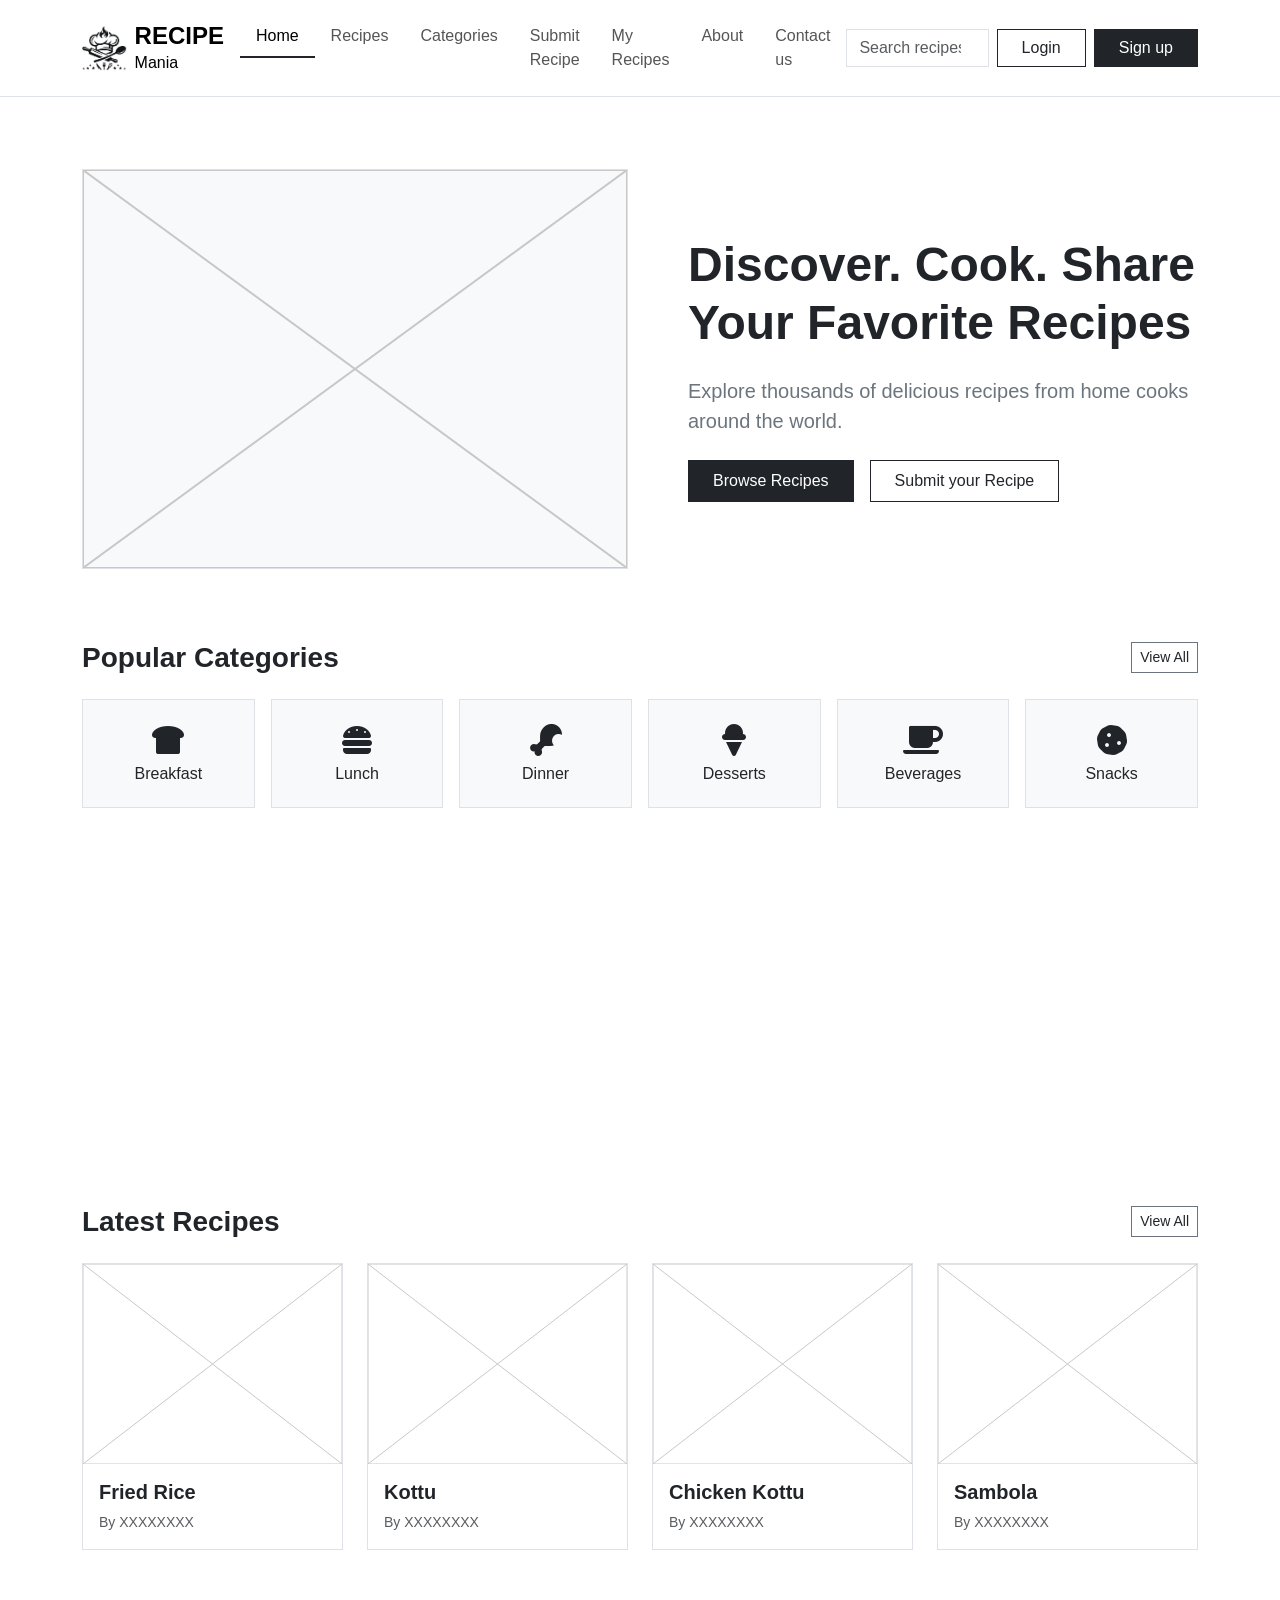
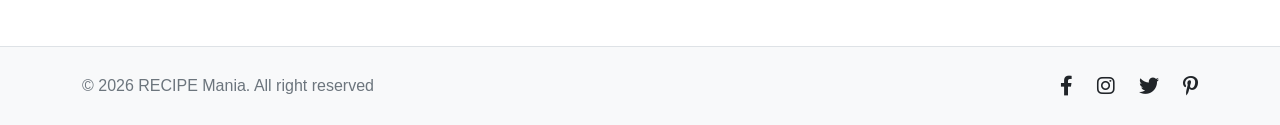
<file: index.html>
<!DOCTYPE html>
<html lang="en">
<head>
    <meta charset="UTF-8">
    <meta name="viewport" content="width=device-width, initial-scale=1.0">
    <title>RECIPE Mania - Home</title>
    <!-- Bootstrap 5 CSS -->
    <link href="https://cdn.jsdelivr.net/npm/bootstrap@5.3.0/dist/css/bootstrap.min.css" rel="stylesheet">
    <link rel="stylesheet" href="assets/css/style.css">
    <!-- Font Awesome -->
    <link rel="stylesheet" href="https://cdnjs.cloudflare.com/ajax/libs/font-awesome/6.0.0/css/all.min.css">
</head>
<body>

    <!-- Navbar -->
    <nav class="navbar navbar-expand-lg navbar-light bg-white py-3 border-bottom sticky-top">
        <div class="container">
            <a class="navbar-brand d-flex align-items-center" href="index.html">
                 <img src="assets/images/logo.jpg" alt="Logo" height="45" class="me-2">
                 <span class="fw-bold fs-4" style="line-height: 1;">RECIPE <br><small class="fw-normal fs-6">Mania</small></span>
            </a>
            <button class="navbar-toggler" type="button" data-bs-toggle="collapse" data-bs-target="#navbarNav">
                <span class="navbar-toggler-icon"></span>
            </button>
            <div class="collapse navbar-collapse" id="navbarNav">
                <ul class="navbar-nav mx-auto mb-2 mb-lg-0 fw-medium">
                    <li class="nav-item"><a class="nav-link active border-bottom border-2 border-dark" href="index.html">Home</a></li>
                    <li class="nav-item"><a class="nav-link" href="search.html">Recipes</a></li>
                    <li class="nav-item"><a class="nav-link" href="#">Categories</a></li>
                    <li class="nav-item"><a class="nav-link" href="submit.html">Submit Recipe</a></li>
                    <li class="nav-item"><a class="nav-link" href="#">My Recipes</a></li>
                    <li class="nav-item"><a class="nav-link" href="#">About</a></li>
                    <li class="nav-item"><a class="nav-link" href="#">Contact us</a></li>
                </ul>
                <div class="d-flex align-items-center gap-2">
                    <input class="form-control rounded-0" type="search" placeholder="Search recipes...." aria-label="Search">
                    <a href="login.html" class="btn btn-outline-dark rounded-0 px-4 text-nowrap">Login</a>
                    <a href="login.html" class="btn btn-dark rounded-0 px-4 text-nowrap">Sign up</a>
                </div>
            </div>
        </div>
    </nav>

    <!-- Main Content Placeholder -->
      <section class="container py-5 mt-4">
        <div class="row align-items-center">
            <div class="col-lg-6 mb-4 mb-lg-0">
                <div class="bg-light w-100 d-flex justify-content-center align-items-center position-relative border" style="height: 400px;">
                    <!-- Placeholder for Hero Image -->
                    <svg width="100%" height="100%" xmlns="http://www.w3.org/2000/svg">
                        <line x1="0" y1="0" x2="100%" y2="100%" style="stroke:rgb(200,200,200);stroke-width:2" />
                        <line x1="0" y1="100%" x2="100%" y2="0" style="stroke:rgb(200,200,200);stroke-width:2" />
                        <rect width="100%" height="100%" fill="none" style="stroke:rgb(200,200,200);stroke-width:2" />
                    </svg>
                </div>
            </div>
            <div class="col-lg-6 ps-lg-5">
                <h1 class="display-5 fw-bold mb-4 text-dark">Discover. Cook. Share <br>Your Favorite Recipes</h1>
                <p class="lead mb-4 text-secondary">Explore thousands of delicious recipes from home cooks around the world.</p>
                <div class="d-flex gap-3">
                    <a href="search.html" class="btn btn-dark rounded-0 px-4 py-2">Browse Recipes</a>
                    <a href="submit.html" class="btn btn-outline-dark rounded-0 px-4 py-2">Submit your Recipe</a>
                </div>
            </div>
        </div>
    </section>
    <main style="min-height: 60vh;">
        <!-- Content will be added here -->
           <section class="container py-4">
        <div class="d-flex justify-content-between align-items-center mb-4">
            <h3 class="fw-bold mb-0">Popular Categories</h3>
            <a href="#" class="btn btn-outline-secondary btn-sm rounded-0 text-dark">View All</a>
        </div>
        <div class="row row-cols-2 row-cols-md-3 row-cols-lg-6 g-3">
            <div class="col">
                <div class="category-card card text-center py-4 border rounded-0 h-100">
                    <i class="fas fa-bread-slice fs-2 mb-2 text-dark"></i>
                    <h6 class="mb-0">Breakfast</h6>
                </div>
            </div>
            <div class="col">
                <div class="category-card card text-center py-4 border rounded-0 h-100">
                    <i class="fas fa-hamburger fs-2 mb-2 text-dark"></i>
                    <h6 class="mb-0">Lunch</h6>
                </div>
            </div>
            <div class="col">
                <div class="category-card card text-center py-4 border rounded-0 h-100">
                    <i class="fas fa-drumstick-bite fs-2 mb-2 text-dark"></i>
                    <h6 class="mb-0">Dinner</h6>
                </div>
            </div>
            <div class="col">
                <div class="category-card card text-center py-4 border rounded-0 h-100">
                    <i class="fas fa-ice-cream fs-2 mb-2 text-dark"></i>
                    <h6 class="mb-0">Desserts</h6>
                </div>
            </div>
            <div class="col">
                <div class="category-card card text-center py-4 border rounded-0 h-100">
                    <i class="fas fa-coffee fs-2 mb-2 text-dark"></i>
                    <h6 class="mb-0">Beverages</h6>
                </div>
            </div>
            <div class="col">
                <div class="category-card card text-center py-4 border rounded-0 h-100">
                    <i class="fas fa-cookie fs-2 mb-2 text-dark"></i>
                    <h6 class="mb-0">Snacks</h6>
                </div>
            </div>
        </div>
    </section>
    </main>

        <!-- Latest Recipes -->
    <section class="container py-5 mb-5">
        <div class="d-flex justify-content-between align-items-center mb-4">
            <h3 class="fw-bold mb-0">Latest Recipes</h3>
            <a href="search.html" class="btn btn-outline-secondary btn-sm rounded-0 text-dark">View All</a>
        </div>
        <div class="row row-cols-1 row-cols-md-2 row-cols-lg-4 g-4">
            <!-- Recipe 1 -->
            <div class="col">
                <div class="recipe-card card rounded-0 border h-100">
                    <div class="card-img-top position-relative" style="height: 200px;">
                        <svg width="100%" height="100%" xmlns="http://www.w3.org/2000/svg">
                            <line x1="0" y1="0" x2="100%" y2="100%" style="stroke:rgb(200,200,200);stroke-width:1" />
                            <line x1="0" y1="100%" x2="100%" y2="0" style="stroke:rgb(200,200,200);stroke-width:1" />
                            <rect width="100%" height="100%" fill="none" style="stroke:rgb(200,200,200);stroke-width:1" />
                        </svg>
                    </div>
                    <div class="card-body">
                        <h5 class="card-title fw-bold">Fried Rice</h5>
                        <p class="card-text text-muted small">By XXXXXXXX</p>
                    </div>
                </div>
            </div>
            <!-- Recipe 2 -->
            <div class="col">
                <div class="recipe-card card rounded-0 border h-100">
                    <div class="card-img-top position-relative" style="height: 200px;">
                        <svg width="100%" height="100%" xmlns="http://www.w3.org/2000/svg">
                            <line x1="0" y1="0" x2="100%" y2="100%" style="stroke:rgb(200,200,200);stroke-width:1" />
                            <line x1="0" y1="100%" x2="100%" y2="0" style="stroke:rgb(200,200,200);stroke-width:1" />
                            <rect width="100%" height="100%" fill="none" style="stroke:rgb(200,200,200);stroke-width:1" />
                        </svg>
                    </div>
                    <div class="card-body">
                        <h5 class="card-title fw-bold">Kottu</h5>
                        <p class="card-text text-muted small">By XXXXXXXX</p>
                    </div>
                </div>
            </div>
            <!-- Recipe 3 -->
            <div class="col">
                <div class="recipe-card card rounded-0 border h-100">
                    <div class="card-img-top position-relative" style="height: 200px;">
                        <svg width="100%" height="100%" xmlns="http://www.w3.org/2000/svg">
                            <line x1="0" y1="0" x2="100%" y2="100%" style="stroke:rgb(200,200,200);stroke-width:1" />
                            <line x1="0" y1="100%" x2="100%" y2="0" style="stroke:rgb(200,200,200);stroke-width:1" />
                            <rect width="100%" height="100%" fill="none" style="stroke:rgb(200,200,200);stroke-width:1" />
                        </svg>
                    </div>
                    <div class="card-body">
                        <h5 class="card-title fw-bold">Chicken Kottu</h5>
                        <p class="card-text text-muted small">By XXXXXXXX</p>
                    </div>
                </div>
            </div>
            <!-- Recipe 4 -->
            <div class="col">
                <div class="recipe-card card rounded-0 border h-100">
                    <div class="card-img-top position-relative" style="height: 200px;">
                        <svg width="100%" height="100%" xmlns="http://www.w3.org/2000/svg">
                            <line x1="0" y1="0" x2="100%" y2="100%" style="stroke:rgb(200,200,200);stroke-width:1" />
                            <line x1="0" y1="100%" x2="100%" y2="0" style="stroke:rgb(200,200,200);stroke-width:1" />
                            <rect width="100%" height="100%" fill="none" style="stroke:rgb(200,200,200);stroke-width:1" />
                        </svg>
                    </div>
                    <div class="card-body">
                        <h5 class="card-title fw-bold">Sambola</h5>
                        <p class="card-text text-muted small">By XXXXXXXX</p>
                    </div>
                </div>
            </div>
        </div>
    </section>

    <!-- Footer -->
    <footer class="bg-light py-4 mt-auto border-top">
        <div class="container d-flex flex-column flex-md-row justify-content-between align-items-center">
            <div class="text-secondary mb-3 mb-md-0">
                &copy; 2026 RECIPE Mania. All right reserved
            </div>
            <div class="d-flex gap-4 fs-5 text-dark">
                <a href="#" class="text-dark"><i class="fab fa-facebook-f"></i></a>
                <a href="#" class="text-dark"><i class="fab fa-instagram"></i></a>
                <a href="#" class="text-dark"><i class="fab fa-twitter"></i></a>
                <a href="#" class="text-dark"><i class="fab fa-pinterest-p"></i></a>
            </div>
        </div>
    </footer>

    <!-- Bootstrap JS -->
    <script src="https://cdn.jsdelivr.net/npm/bootstrap@5.3.0/dist/js/bootstrap.bundle.min.js"></script>
</body>
</html>
</file>
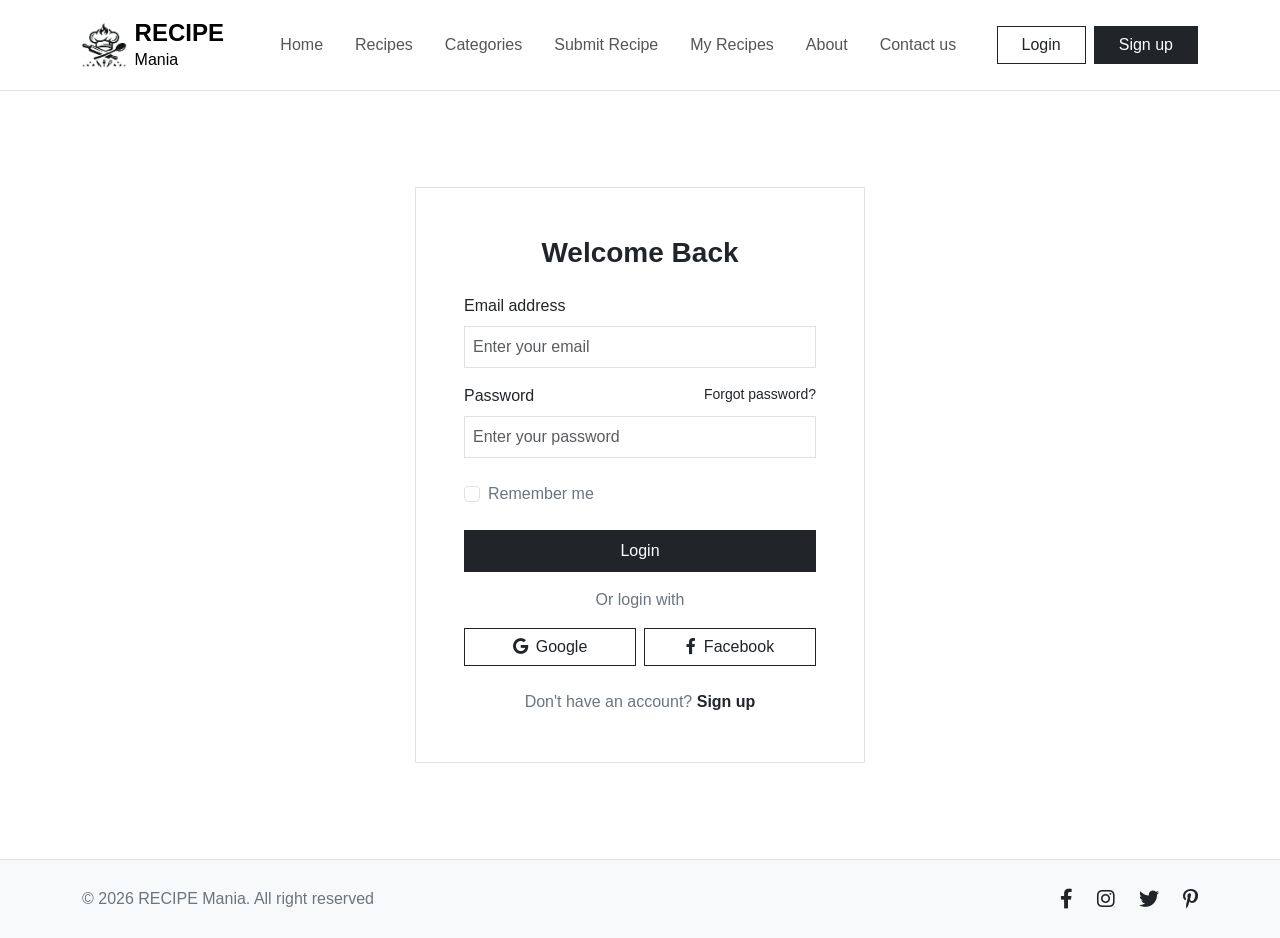
<file: login.html>
<!DOCTYPE html>
<html lang="en">
<head>
    <meta charset="UTF-8">
    <meta name="viewport" content="width=device-width, initial-scale=1.0">
    <title>RECIPE Mania - Login</title>
    <!-- Bootstrap 5 CSS -->
    <link href="https://cdn.jsdelivr.net/npm/bootstrap@5.3.0/dist/css/bootstrap.min.css" rel="stylesheet">
    <link rel="stylesheet" href="assets/css/style.css">
    <!-- Font Awesome -->
    <link rel="stylesheet" href="https://cdnjs.cloudflare.com/ajax/libs/font-awesome/6.0.0/css/all.min.css">
</head>
<body>

    <!-- Navbar -->
    <nav class="navbar navbar-expand-lg navbar-light bg-white py-3 border-bottom sticky-top">
        <div class="container">
            <a class="navbar-brand d-flex align-items-center" href="index.html">
                 <img src="assets/images/logo.jpg" alt="Logo" height="45" class="me-2">
                 <span class="fw-bold fs-4" style="line-height: 1;">RECIPE <br><small class="fw-normal fs-6">Mania</small></span>
            </a>
            <button class="navbar-toggler" type="button" data-bs-toggle="collapse" data-bs-target="#navbarNav">
                <span class="navbar-toggler-icon"></span>
            </button>
            <div class="collapse navbar-collapse" id="navbarNav">
                <ul class="navbar-nav mx-auto mb-2 mb-lg-0 fw-medium">
                    <li class="nav-item"><a class="nav-link" href="index.html">Home</a></li>
                    <li class="nav-item"><a class="nav-link" href="search.html">Recipes</a></li>
                    <li class="nav-item"><a class="nav-link" href="#">Categories</a></li>
                    <li class="nav-item"><a class="nav-link" href="submit.html">Submit Recipe</a></li>
                    <li class="nav-item"><a class="nav-link" href="#">My Recipes</a></li>
                    <li class="nav-item"><a class="nav-link" href="#">About</a></li>
                    <li class="nav-item"><a class="nav-link" href="#">Contact us</a></li>
                </ul>
                <div class="d-flex align-items-center gap-2">
                    <a href="login.html" class="btn btn-outline-dark rounded-0 px-4 text-nowrap">Login</a>
                    <a href="login.html" class="btn btn-dark rounded-0 px-4 text-nowrap">Sign up</a>
                </div>
            </div>
        </div>
    </nav>

    <!-- Login Section -->
    <section class="container py-5 my-5 d-flex justify-content-center align-items-center" style="min-height: 50vh;">
        <div class="card rounded-0 border" style="max-width: 450px; width: 100%;">
            <div class="card-body p-5">
                <h3 class="fw-bold text-center mb-4">Welcome Back</h3>
                
                <form action="#" method="POST" id="loginForm">
                    <div class="mb-3">
                        <label for="email" class="form-label fw-medium">Email address</label>
                        <input type="email" class="form-control rounded-0 p-2" id="email" placeholder="Enter your email" required>
                    </div>
                    
                    <div class="mb-4">
                        <label for="password" class="form-label fw-medium d-flex justify-content-between">
                            Password
                            <a href="#" class="text-decoration-none text-dark small">Forgot password?</a>
                        </label>
                        <input type="password" class="form-control rounded-0 p-2" id="password" placeholder="Enter your password" required>
                    </div>
                    
                    <div class="mb-4 form-check">
                        <input type="checkbox" class="form-check-input" id="rememberMe">
                        <label class="form-check-label text-secondary" for="rememberMe">Remember me</label>
                    </div>
                    
                    <button type="submit" class="btn btn-dark rounded-0 w-100 py-2 mb-3">Login</button>
                    
                    <div class="text-center text-secondary mb-3">Or login with</div>
                    
                    <div class="d-flex gap-2 mb-4">
                        <button type="button" class="btn btn-outline-dark rounded-0 w-50"><i class="fab fa-google me-2"></i>Google</button>
                        <button type="button" class="btn btn-outline-dark rounded-0 w-50"><i class="fab fa-facebook-f me-2"></i>Facebook</button>
                    </div>
                    
                    <div class="text-center">
                        <span class="text-secondary">Don't have an account?</span> 
                        <a href="#" class="text-dark fw-bold text-decoration-none">Sign up</a>
                    </div>
                </form>
            </div>
        </div>
    </section>

    <!-- Footer -->
    <footer class="bg-light py-4 mt-auto border-top">
        <div class="container d-flex flex-column flex-md-row justify-content-between align-items-center">
            <div class="text-secondary mb-3 mb-md-0">
                &copy; 2026 RECIPE Mania. All right reserved
            </div>
            <div class="d-flex gap-4 fs-5 text-dark">
                <a href="#" class="text-dark"><i class="fab fa-facebook-f"></i></a>
                <a href="#" class="text-dark"><i class="fab fa-instagram"></i></a>
                <a href="#" class="text-dark"><i class="fab fa-twitter"></i></a>
                <a href="#" class="text-dark"><i class="fab fa-pinterest-p"></i></a>
            </div>
        </div>
    </footer>

    <!-- Bootstrap JS -->
    <script src="https://cdn.jsdelivr.net/npm/bootstrap@5.3.0/dist/js/bootstrap.bundle.min.js"></script>
</body>
</html>
</file>
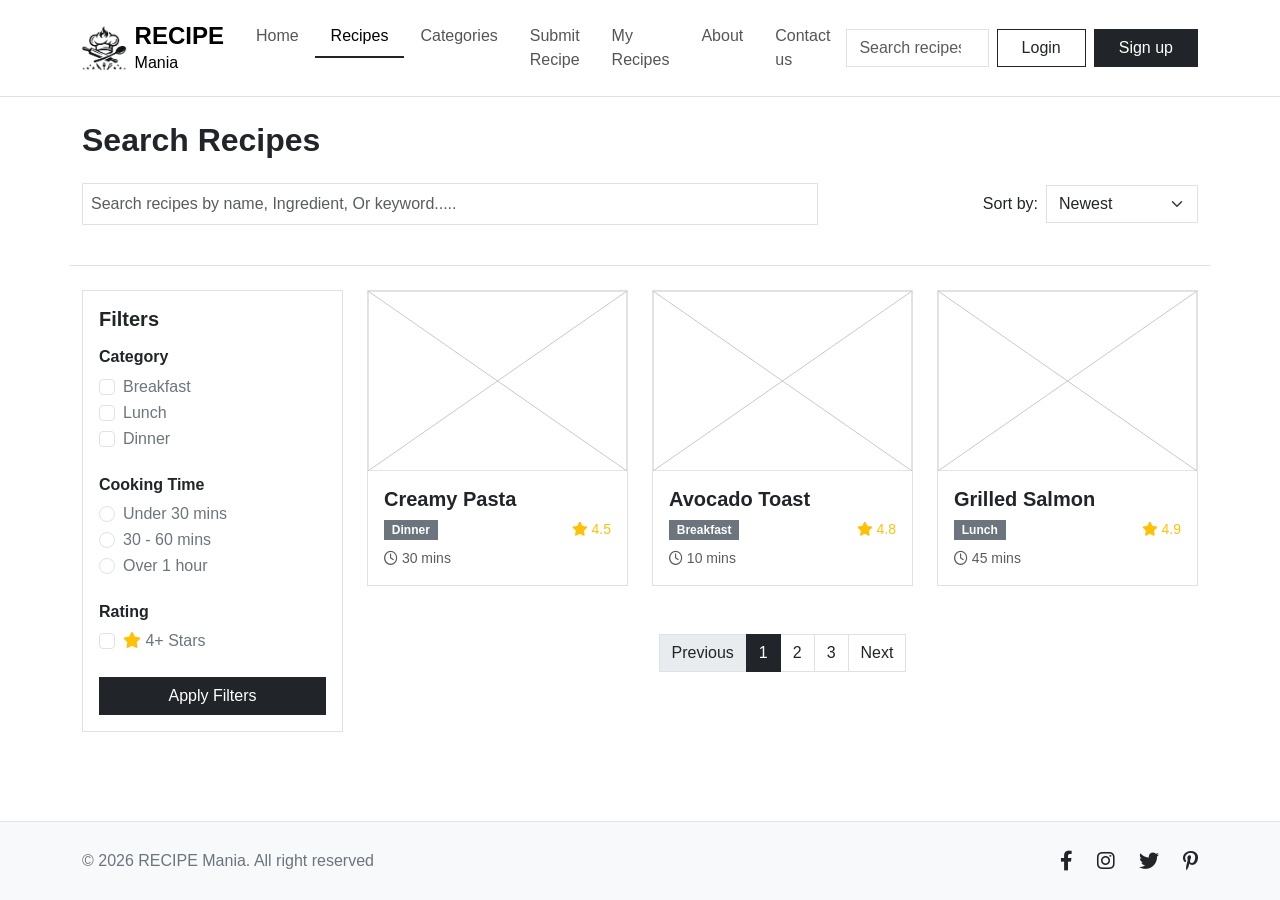
<file: search.html>
<!DOCTYPE html>
<html lang="en">
<head>
    <meta charset="UTF-8">
    <meta name="viewport" content="width=device-width, initial-scale=1.0">
    <title>RECIPE Mania - Search Recipes</title>
    <!-- Bootstrap 5 CSS -->
    <link href="https://cdn.jsdelivr.net/npm/bootstrap@5.3.0/dist/css/bootstrap.min.css" rel="stylesheet">
    <link rel="stylesheet" href="assets/css/style.css">
    <!-- Font Awesome -->
    <link rel="stylesheet" href="https://cdnjs.cloudflare.com/ajax/libs/font-awesome/6.0.0/css/all.min.css">
</head>
<body>

    <!-- Navbar -->
    <nav class="navbar navbar-expand-lg navbar-light bg-white py-3 border-bottom sticky-top">
        <div class="container">
            <a class="navbar-brand d-flex align-items-center" href="index.html">
                 <img src="assets/images/logo.jpg" alt="Logo" height="45" class="me-2">
                 <span class="fw-bold fs-4" style="line-height: 1;">RECIPE <br><small class="fw-normal fs-6">Mania</small></span>
            </a>
            <button class="navbar-toggler" type="button" data-bs-toggle="collapse" data-bs-target="#navbarNav">
                <span class="navbar-toggler-icon"></span>
            </button>
            <div class="collapse navbar-collapse" id="navbarNav">
                <ul class="navbar-nav mx-auto mb-2 mb-lg-0 fw-medium">
                    <li class="nav-item"><a class="nav-link" href="index.html">Home</a></li>
                    <li class="nav-item"><a class="nav-link active border-bottom border-2 border-dark" href="search.html">Recipes</a></li>
                    <li class="nav-item"><a class="nav-link" href="#">Categories</a></li>
                    <li class="nav-item"><a class="nav-link" href="submit.html">Submit Recipe</a></li>
                    <li class="nav-item"><a class="nav-link" href="#">My Recipes</a></li>
                    <li class="nav-item"><a class="nav-link" href="#">About</a></li>
                    <li class="nav-item"><a class="nav-link" href="#">Contact us</a></li>
                </ul>
                <div class="d-flex align-items-center gap-2">
                    <input class="form-control rounded-0" type="search" placeholder="Search recipes...." aria-label="Search">
                    <a href="login.html" class="btn btn-outline-dark rounded-0 px-4 text-nowrap">Login</a>
                    <a href="login.html" class="btn btn-dark rounded-0 px-4 text-nowrap">Sign up</a>
                </div>
            </div>
        </div>
    </nav>

    <!-- Search Header -->
    <div class="container py-4 border-bottom">
        <h2 class="fw-bold mb-4">Search Recipes</h2>
        <div class="row align-items-center mb-3">
            <div class="col-lg-8">
                <input type="text" class="form-control rounded-0 p-2" placeholder="Search recipes by name, Ingredient, Or keyword.....">
            </div>
            <div class="col-lg-4 d-flex justify-content-lg-end align-items-center mt-3 mt-lg-0">
                <label class="me-2 text-nowrap">Sort by:</label>
                <select class="form-select rounded-0 w-auto">
                    <option>Newest</option>
                    <option>Oldest</option>
                    <option>Highest Rated</option>
                </select>
            </div>
        </div>
    </div>

       <!-- Main Content -->
    <section class="container py-4 mb-5">
        <div class="row">
            <!-- Sidebar Filters -->
            <div class="col-lg-3 mb-4 mb-lg-0">
                <div class="card rounded-0 border">
                    <div class="card-body">
                        <h5 class="fw-bold mb-3">Filters</h5>
                        
                        <!-- Category Filter -->
                        <div class="mb-4">
                            <h6 class="fw-bold">Category</h6>
                            <div class="form-check">
                                <input class="form-check-input" type="checkbox" id="catBreakfast">
                                <label class="form-check-label text-secondary" for="catBreakfast">Breakfast</label>
                            </div>
                            <div class="form-check">
                                <input class="form-check-input" type="checkbox" id="catLunch">
                                <label class="form-check-label text-secondary" for="catLunch">Lunch</label>
                            </div>
                            <div class="form-check">
                                <input class="form-check-input" type="checkbox" id="catDinner">
                                <label class="form-check-label text-secondary" for="catDinner">Dinner</label>
                            </div>
                        </div>

                        <!-- Time Filter -->
                        <div class="mb-4">
                            <h6 class="fw-bold">Cooking Time</h6>
                            <div class="form-check">
                                <input class="form-check-input" type="radio" name="timeFilter" id="time1">
                                <label class="form-check-label text-secondary" for="time1">Under 30 mins</label>
                            </div>
                            <div class="form-check">
                                <input class="form-check-input" type="radio" name="timeFilter" id="time2">
                                <label class="form-check-label text-secondary" for="time2">30 - 60 mins</label>
                            </div>
                            <div class="form-check">
                                <input class="form-check-input" type="radio" name="timeFilter" id="time3">
                                <label class="form-check-label text-secondary" for="time3">Over 1 hour</label>
                            </div>
                        </div>

                        <!-- Rating Filter -->
                        <div class="mb-4">
                            <h6 class="fw-bold">Rating</h6>
                            <div class="form-check">
                                <input class="form-check-input" type="checkbox" id="rating4">
                                <label class="form-check-label text-secondary" for="rating4">
                                    <i class="fas fa-star text-warning"></i> 4+ Stars
                                </label>
                            </div>
                        </div>

                        <button class="btn btn-dark rounded-0 w-100">Apply Filters</button>
                    </div>
                </div>
            </div>

            <!-- Recipe Results Grid -->
            <div class="col-lg-9">
                <div class="row row-cols-1 row-cols-md-2 row-cols-lg-3 g-4">
                    <!-- Search Result 1 -->
                    <div class="col">
                        <div class="recipe-card card rounded-0 border h-100">
                            <div class="card-img-top position-relative" style="height: 180px;">
                                <svg width="100%" height="100%" xmlns="http://www.w3.org/2000/svg">
                                    <line x1="0" y1="0" x2="100%" y2="100%" style="stroke:rgb(200,200,200);stroke-width:1" />
                                    <line x1="0" y1="100%" x2="100%" y2="0" style="stroke:rgb(200,200,200);stroke-width:1" />
                                    <rect width="100%" height="100%" fill="none" style="stroke:rgb(200,200,200);stroke-width:1" />
                                </svg>
                            </div>
                            <div class="card-body">
                                <h5 class="card-title fw-bold">Creamy Pasta</h5>
                                <div class="d-flex justify-content-between align-items-center mb-2">
                                    <span class="badge bg-secondary rounded-0">Dinner</span>
                                    <span class="text-warning small"><i class="fas fa-star"></i> 4.5</span>
                                </div>
                                <p class="card-text text-muted small mb-0"><i class="far fa-clock"></i> 30 mins</p>
                            </div>
                        </div>
                    </div>
                    <!-- Search Result 2 -->
                    <div class="col">
                        <div class="recipe-card card rounded-0 border h-100">
                            <div class="card-img-top position-relative" style="height: 180px;">
                                <svg width="100%" height="100%" xmlns="http://www.w3.org/2000/svg">
                                    <line x1="0" y1="0" x2="100%" y2="100%" style="stroke:rgb(200,200,200);stroke-width:1" />
                                    <line x1="0" y1="100%" x2="100%" y2="0" style="stroke:rgb(200,200,200);stroke-width:1" />
                                    <rect width="100%" height="100%" fill="none" style="stroke:rgb(200,200,200);stroke-width:1" />
                                </svg>
                            </div>
                            <div class="card-body">
                                <h5 class="card-title fw-bold">Avocado Toast</h5>
                                <div class="d-flex justify-content-between align-items-center mb-2">
                                    <span class="badge bg-secondary rounded-0">Breakfast</span>
                                    <span class="text-warning small"><i class="fas fa-star"></i> 4.8</span>
                                </div>
                                <p class="card-text text-muted small mb-0"><i class="far fa-clock"></i> 10 mins</p>
                            </div>
                        </div>
                    </div>
                    <!-- Search Result 3 -->
                    <div class="col">
                        <div class="recipe-card card rounded-0 border h-100">
                            <div class="card-img-top position-relative" style="height: 180px;">
                                <svg width="100%" height="100%" xmlns="http://www.w3.org/2000/svg">
                                    <line x1="0" y1="0" x2="100%" y2="100%" style="stroke:rgb(200,200,200);stroke-width:1" />
                                    <line x1="0" y1="100%" x2="100%" y2="0" style="stroke:rgb(200,200,200);stroke-width:1" />
                                    <rect width="100%" height="100%" fill="none" style="stroke:rgb(200,200,200);stroke-width:1" />
                                </svg>
                            </div>
                            <div class="card-body">
                                <h5 class="card-title fw-bold">Grilled Salmon</h5>
                                <div class="d-flex justify-content-between align-items-center mb-2">
                                    <span class="badge bg-secondary rounded-0">Lunch</span>
                                    <span class="text-warning small"><i class="fas fa-star"></i> 4.9</span>
                                </div>
                                <p class="card-text text-muted small mb-0"><i class="far fa-clock"></i> 45 mins</p>
                            </div>
                        </div>
                    </div>
                </div>

                <!-- Pagination -->
                <nav class="mt-5" aria-label="Recipe search results pages">
                    <ul class="pagination justify-content-center">
                        <li class="page-item disabled"><a class="page-link rounded-0 text-dark" href="#">Previous</a></li>
                        <li class="page-item active" aria-current="page"><a class="page-link rounded-0 bg-dark border-dark" href="#">1</a></li>
                        <li class="page-item"><a class="page-link rounded-0 text-dark" href="#">2</a></li>
                        <li class="page-item"><a class="page-link rounded-0 text-dark" href="#">3</a></li>
                        <li class="page-item"><a class="page-link rounded-0 text-dark" href="#">Next</a></li>
                    </ul>
                </nav>
            </div>
        </div>
    </section>

    <!-- Footer -->
    <footer class="bg-light py-4 mt-auto border-top">
        <div class="container d-flex flex-column flex-md-row justify-content-between align-items-center">
            <div class="text-secondary mb-3 mb-md-0">
                &copy; 2026 RECIPE Mania. All right reserved
            </div>
            <div class="d-flex gap-4 fs-5 text-dark">
                <a href="#" class="text-dark"><i class="fab fa-facebook-f"></i></a>
                <a href="#" class="text-dark"><i class="fab fa-instagram"></i></a>
                <a href="#" class="text-dark"><i class="fab fa-twitter"></i></a>
                <a href="#" class="text-dark"><i class="fab fa-pinterest-p"></i></a>
            </div>
        </div>
    </footer>

    <!-- Bootstrap JS -->
    <script src="https://cdn.jsdelivr.net/npm/bootstrap@5.3.0/dist/js/bootstrap.bundle.min.js"></script>
</body>
</html>
</file>
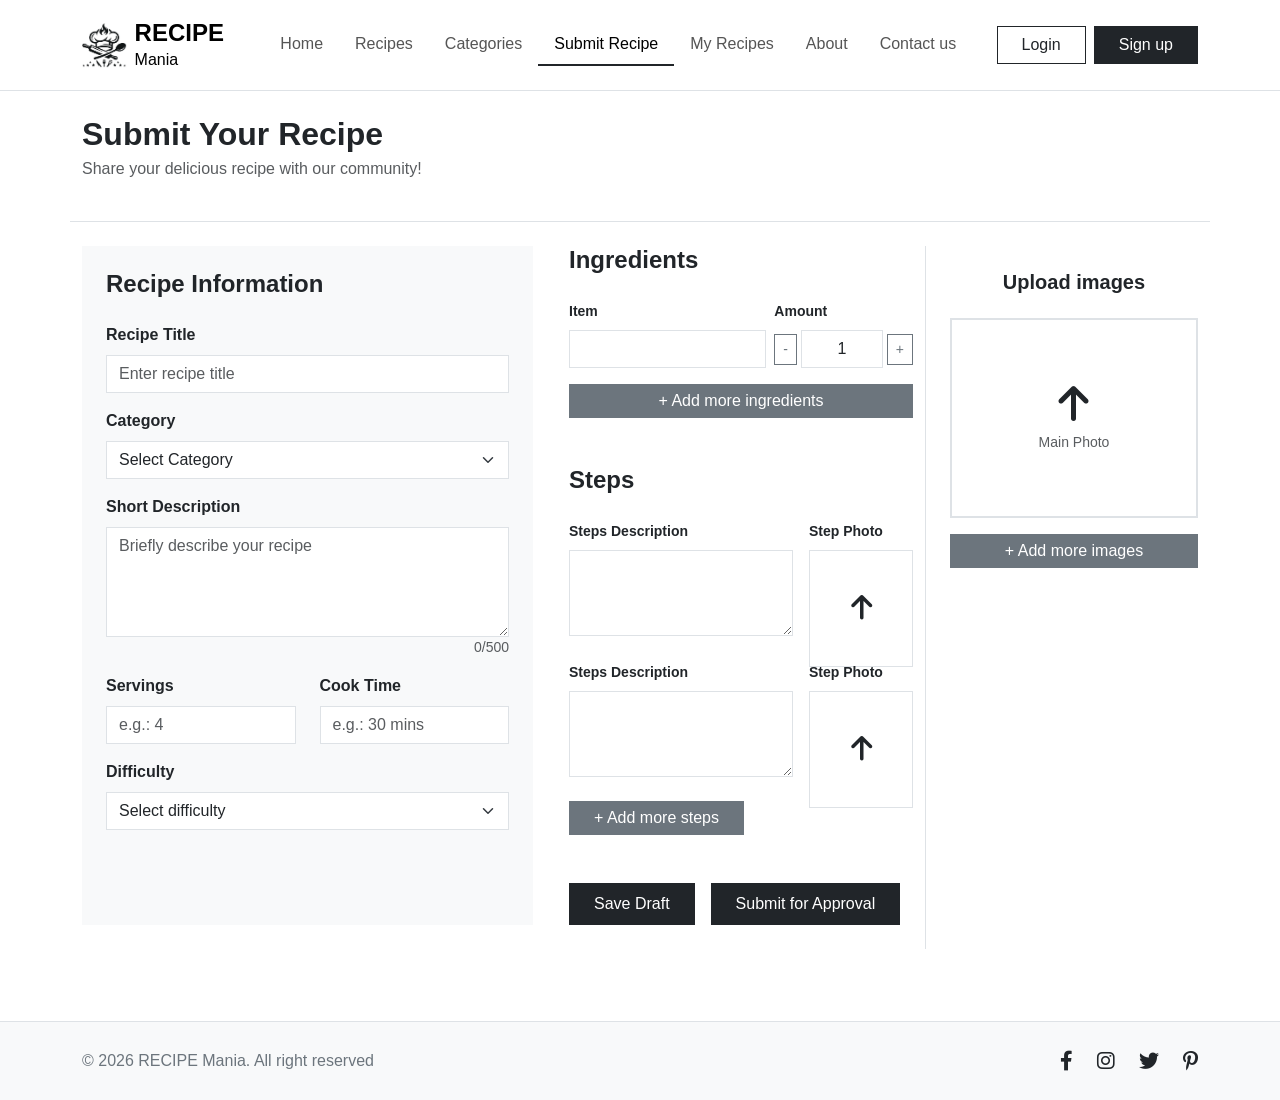
<file: submit.html>
<!DOCTYPE html>
<html lang="en">
<head>
    <meta charset="UTF-8">
    <meta name="viewport" content="width=device-width, initial-scale=1.0">
    <title>RECIPE Mania - Submit Recipe</title>
    <link href="https://cdn.jsdelivr.net/npm/bootstrap@5.3.0/dist/css/bootstrap.min.css" rel="stylesheet">
    <link rel="stylesheet" href="assets/css/style.css">
    <link rel="stylesheet" href="https://cdnjs.cloudflare.com/ajax/libs/font-awesome/6.0.0/css/all.min.css">
</head>
<body>

    <!-- Navbar -->
    <nav class="navbar navbar-expand-lg navbar-light bg-white py-3 border-bottom sticky-top">
        <div class="container">
            <a class="navbar-brand d-flex align-items-center" href="index.html">
                <img src="assets/images/logo.jpg" alt="Logo" height="45" class="me-2">
                <span class="fw-bold fs-4" style="line-height: 1;">RECIPE <br><small class="fw-normal fs-6">Mania</small></span>
            </a>
            <button class="navbar-toggler" type="button" data-bs-toggle="collapse" data-bs-target="#navbarNav">
                <span class="navbar-toggler-icon"></span>
            </button>
            <div class="collapse navbar-collapse" id="navbarNav">
                <ul class="navbar-nav mx-auto mb-2 mb-lg-0 fw-medium">
                    <li class="nav-item"><a class="nav-link" href="index.html">Home</a></li>
                    <li class="nav-item"><a class="nav-link" href="search.html">Recipes</a></li>
                    <li class="nav-item"><a class="nav-link" href="#">Categories</a></li>
                    <li class="nav-item"><a class="nav-link active border-bottom border-2 border-dark" href="submit.html">Submit Recipe</a></li>
                    <li class="nav-item"><a class="nav-link" href="#">My Recipes</a></li>
                    <li class="nav-item"><a class="nav-link" href="#">About</a></li>
                    <li class="nav-item"><a class="nav-link" href="#">Contact us</a></li>
                </ul>
                <div class="d-flex align-items-center gap-2">
                    <a href="login.html" class="btn btn-outline-dark rounded-0 px-4 text-nowrap">Login</a>
                    <a href="login.html" class="btn btn-dark rounded-0 px-4 text-nowrap">Sign up</a>
                </div>
            </div>
        </div>
    </nav>

    <!-- Header -->
    <section class="container py-4 border-bottom">
        <h2 class="fw-bold mb-1">Submit Your Recipe</h2>
        <p class="text-muted">Share your delicious recipe with our community!</p>
    </section>

    <!-- Main Content -->
    <section class="container py-4 mb-5">
        <form id="submitRecipeForm" novalidate>
            <div class="row">
                <!-- Left Column (Recipe Info) -->
                <div class="col-lg-5 mb-4">
                    <div class="bg-light p-4 h-100">
                        <h4 class="fw-bold mb-4">Recipe Information</h4>
                        
                        <div class="mb-3">
                            <label class="form-label fw-bold">Recipe Title</label>
                            <input type="text" class="form-control rounded-0" placeholder="Enter recipe title" required>
                        </div>

                        <div class="mb-3">
                            <label class="form-label fw-bold">Category</label>
                            <select class="form-select rounded-0" required>
                                <option value="">Select Category</option>
                                <option>Breakfast</option>
                                <option>Lunch</option>
                                <option>Dinner</option>
                            </select>
                        </div>

                        <div class="mb-3">
                            <label class="form-label fw-bold">Short Description</label>
                            <textarea class="form-control rounded-0" rows="4" placeholder="Briefly describe your recipe" required></textarea>
                            <div class="text-end small text-muted">0/500</div>
                        </div>

                        <div class="row mb-3">
                            <div class="col-6">
                                <label class="form-label fw-bold">Servings</label>
                                <input type="number" class="form-control rounded-0" placeholder="e.g.: 4" required>
                            </div>
                            <div class="col-6">
                                <label class="form-label fw-bold">Cook Time</label>
                                <input type="text" class="form-control rounded-0" placeholder="e.g.: 30 mins" required>
                            </div>
                        </div>

                        <div class="mb-3">
                            <label class="form-label fw-bold">Difficulty</label>
                            <select class="form-select rounded-0" required>
                                <option value="">Select difficulty</option>
                                <option>Easy</option>
                                <option>Medium</option>
                                <option>Hard</option>
                            </select>
                        </div>
                    </div>
                </div>

                <!-- Middle Column (Ingredients & Steps) -->
                <div class="col-lg-4 mb-4 ps-lg-4">
                    <h4 class="fw-bold mb-4">Ingredients</h4>
                    <div id="ingredientsContainer">
                        <div class="row gx-2 mb-2 ingredient-row">
                            <div class="col-7">
                                <label class="form-label small fw-bold">Item</label>
                                <input type="text" class="form-control rounded-0" required>
                            </div>
                            <div class="col-5">
                                <label class="form-label small fw-bold">Amount</label>
                                <div class="d-flex align-items-center gap-1">
                                    <button type="button" class="btn btn-outline-secondary btn-sm rounded-0">-</button>
                                    <input type="text" class="form-control rounded-0 text-center px-1" value="1">
                                    <button type="button" class="btn btn-outline-secondary btn-sm rounded-0">+</button>
                                </div>
                            </div>
                        </div>
                    </div>
                    <button type="button" id="addIngredientBtn" class="btn btn-secondary w-100 rounded-0 mt-2 small py-1">+ Add more ingredients</button>

                    <h4 class="fw-bold mt-5 mb-4">Steps</h4>
                    <div id="stepsContainer">
                        <div class="row gx-3 mb-4 step-row">
                            <div class="col-8">
                                <label class="form-label small fw-bold">Steps Description</label>
                                <textarea class="form-control rounded-0" rows="3" required></textarea>
                            </div>
                            <div class="col-4">
                                <label class="form-label small fw-bold">Step Photo</label>
                                <div class="border d-flex justify-content-center align-items-center h-100" style="min-height: 80px; cursor:pointer;">
                                    <i class="fas fa-arrow-up fs-3"></i>
                                </div>
                            </div>
                        </div>
                        <div class="row gx-3 mb-4 step-row">
                            <div class="col-8">
                                <label class="form-label small fw-bold">Steps Description</label>
                                <textarea class="form-control rounded-0" rows="3" required></textarea>
                            </div>
                            <div class="col-4">
                                <label class="form-label small fw-bold">Step Photo</label>
                                <div class="border d-flex justify-content-center align-items-center h-100" style="min-height: 80px; cursor:pointer;">
                                    <i class="fas fa-arrow-up fs-3"></i>
                                </div>
                            </div>
                        </div>
                    </div>
                    <button type="button" id="addStepBtn" class="btn btn-secondary rounded-0 mt-0 small py-1 px-4">+ Add more steps</button>

                    <div class="mt-5 d-flex gap-3">
                        <button type="button" class="btn btn-dark px-4 rounded-0 py-2">Save Draft</button>
                        <button type="submit" class="btn btn-dark px-4 rounded-0 py-2">Submit for Approval</button>
                    </div>
                </div>

                <!-- Right Column (Image Upload) -->
                <div class="col-lg-3 border-start ps-lg-4 text-center mt-5 mt-lg-0">
                    <h5 class="fw-bold mb-4 mt-lg-4">Upload images</h5>
                    <div class="border border-2 p-5 mb-3 d-flex flex-column align-items-center justify-content-center" style="height: 200px; cursor:pointer;">
                        <i class="fas fa-arrow-up fs-1 mb-2"></i>
                        <span class="text-muted small">Main Photo</span>
                    </div>
                    <button type="button" class="btn btn-secondary w-100 rounded-0 small py-1">+ Add more images</button>
                </div>
            </div>
        </form>
    </section>

    <!-- Modal for Success message (Event Handling) -->
    <div class="modal fade" id="successModal" tabindex="-1" aria-hidden="true">
        <div class="modal-dialog modal-dialog-centered">
            <div class="modal-content rounded-0">
                <div class="modal-header border-0">
                    <button type="button" class="btn-close" data-bs-dismiss="modal" aria-label="Close"></button>
                </div>
                <div class="modal-body text-center pb-5">
                    <i class="fas fa-check-circle text-success mb-3" style="font-size: 4rem;"></i>
                    <h4 class="fw-bold">Recipe Submitted!</h4>
                    <p class="text-muted">Your recipe has been sent for approval. Thank you for sharing!</p>
                </div>
            </div>
        </div>
    </div>

    <!-- Footer -->
    <footer class="bg-light py-4 mt-auto border-top">
        <div class="container d-flex flex-column flex-md-row justify-content-between align-items-center">
            <div class="text-secondary mb-3 mb-md-0">
                &copy; 2026 RECIPE Mania. All right reserved
            </div>
            <div class="d-flex gap-4 fs-5 text-dark">
                <a href="#" class="text-dark"><i class="fab fa-facebook-f"></i></a>
                <a href="#" class="text-dark"><i class="fab fa-instagram"></i></a>
                <a href="#" class="text-dark"><i class="fab fa-twitter"></i></a>
                <a href="#" class="text-dark"><i class="fab fa-pinterest-p"></i></a>
            </div>
        </div>
    </footer>

    <script src="https://cdn.jsdelivr.net/npm/bootstrap@5.3.0/dist/js/bootstrap.bundle.min.js"></script>
    <script src="assets/js/main.js"></script>
</body>
</html>
</file>
<file: assets/css/style.css>
/* Custom Theme Styles */
body {
    font-family: 'Segoe UI', Tahoma, Geneva, Verdana, sans-serif;
    display: flex;
    flex-direction: column;
    min-height: 100vh;
}

/* Navbar specific tweaks */
.navbar-nav .nav-link {
    color: #555;
    padding: 0.5rem 1rem !important;
}

.navbar-nav .nav-link.active {
    color: #000 !important;
}

/* Custom form elements styling to match wireframe exactly */
.form-control, .form-select, .btn {
    border-radius: 0; /* Square edges as per wireframes */
}

.form-control:focus, .form-select:focus {
    box-shadow: none;
    border-color: #000;
}
/* Category Card Animations */
.category-card {
    transition: all 0.3s ease;
    cursor: pointer;
    background-color: #f8f9fa;
}

.category-card:hover {
    transform: translateY(-5px);
    background-color: #fff;
    box-shadow: 0 5px 15px rgba(0,0,0,0.1);
}
/* Recipe Card animations & styles */
.recipe-card {
    transition: all 0.3s ease;
    cursor: pointer;
}

.recipe-card:hover {
    transform: translateY(-5px);
    box-shadow: 0 10px 20px rgba(0,0,0,0.1) !important;
}
/* Final Polish - Button & Input Effects */
.btn-dark {
    transition: all 0.3s ease;
}
.btn-dark:hover {
    background-color: #333;
    transform: scale(1.02);
}
.btn-outline-dark:hover {
    transform: scale(1.02);
}
.form-control:focus, .form-select:focus {
    box-shadow: none;
    border-color: #000;
}
</file>
